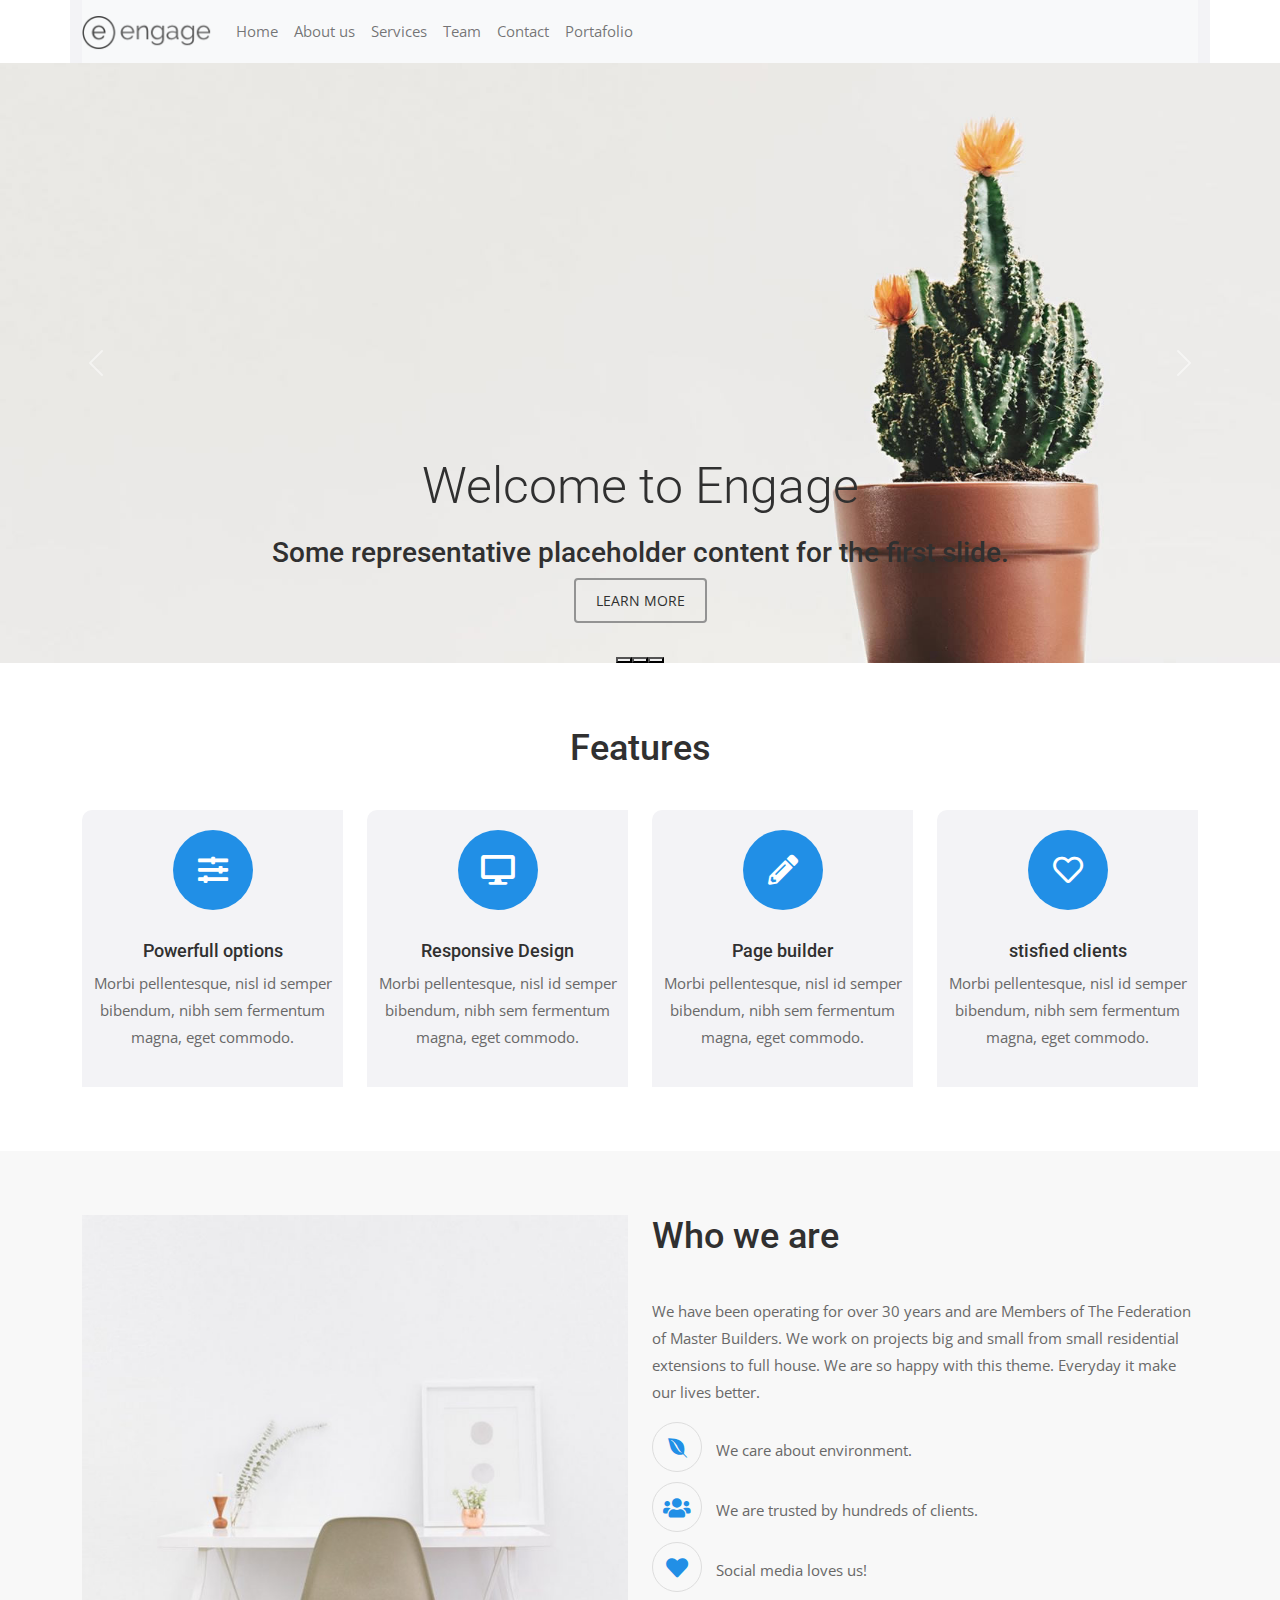
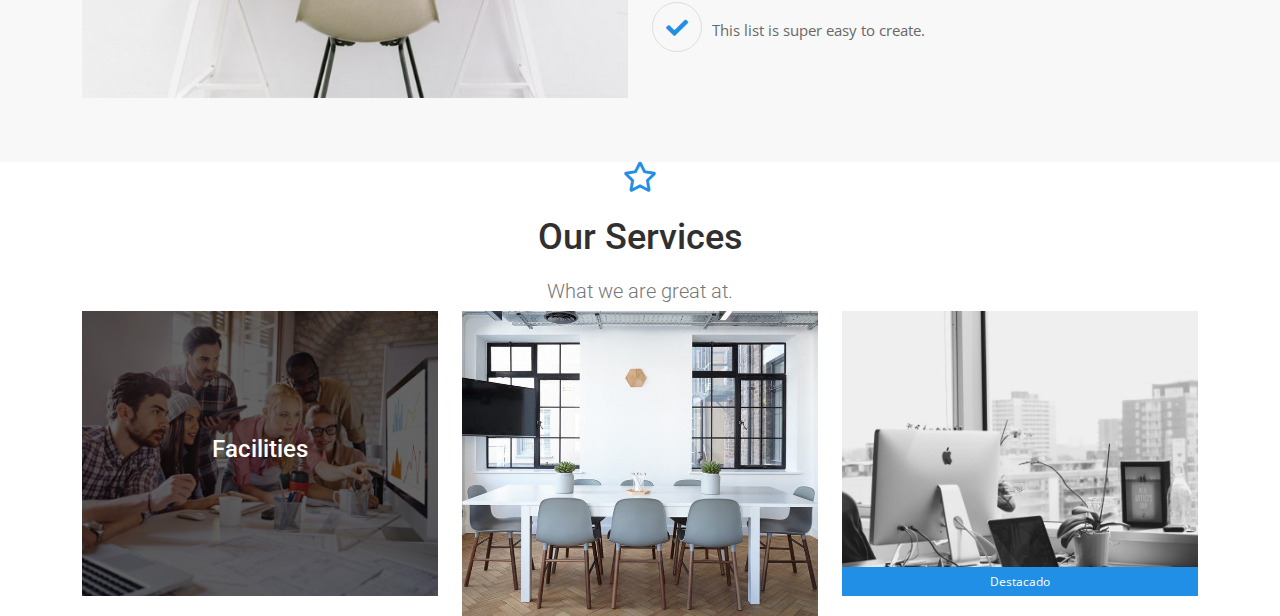
<file: index.html>
<!doctype html>
<html>
<head>
<meta charset="utf-8">
<meta name="viewport" content="width=device-width, initial-scale=1.0">
<title>Home Page - Engage</title>
<link href="img/favicon.png" rel="shortcut icon">
<link href="css/bootstrap.min.css" rel="stylesheet">
<link href="https://cdnjs.cloudflare.com/ajax/libs/font-awesome/5.15.2/css/all.min.css" rel="stylesheet">
<link href="css/style.css" rel="stylesheet">
	
<meta name="Description" content="Sitio de información y servicios que ofrecemos para el desarrollo de agencias de publicidad en Honduras.">
	<meta name="Keywords" content="publicidad, publicidad en Honduras, agencias de publicidad, agencias.">
<!-- Open Graph -->
<meta property="og.title" content="Home Page - Engage">
<meta property="og.url" content="https://josefferhn.github.io/Engage/">
<meta property="og. description" content="Información de contacto para nuestro sitio , en donde puedes enviar un mensaje o encontrar nuestra direción para tu visita.">
<meta property="og. image" content="https://josefferhn.github.io/Engage/img/logo-dark.png">
</head>

<body>
	
	<header class="container">
		<nav class="navbar navbar-expand-lg navbar-light bg-light">
  <a class="navbar-brand" href="index.html"><img src="img/logo-dark.png" alt="logo" class="img-fluid"></a>
  <button class="navbar-toggler" type="button" data-toggle="collapse" data-target="#navbar" aria-controls="navbar" aria-expanded="false" aria-label="Toggle navigation">
    <span class="navbar-toggler-icon"></span>
  </button>

  <div class="collapse navbar-collapse" id="navbar">
    <ul class="navbar-nav mr-auto">
      <li class="nav-item active">
        <a class="nav-link" href="index.html">Home</a>
      </li>
      <li class="nav-item">
        <a class="nav-link" href="#">About us</a>
      </li>
      <li class="nav-item">
        <a class="nav-link" href="#">Services</a>
      </li>
		<li class="nav-item">
        <a class="nav-link" href="#">Team</a>
      </li>
		<li class="nav-item">
        <a class="nav-link" href="contact.html">Contact</a>
      </li>
		<li class="nav-item">
        <a class="nav-link" href="#">Portafolio</a>
      </li>
    </ul>

  </div>
</nav>
	
	
	</header>
	
	<section id="hero" class="d-none">
		<div class="container">
			<h1>Welcome to Engage</h1>
			<h3>This is an awesome, easy to user Hero Slider</h3>
			<a href="#" class="btn btn-light">Learn More</a>
		</div>	
	</section>
	
	<section id="hero-slide">
<div id="carouselExampleCaptions" class="carousel slide" data-bs-ride="carousel">
  <div class="carousel-indicators">
    <button type="button" data-bs-target="#carouselExampleCaptions" data-bs-slide-to="0" class="active" aria-current="true" aria-label="Slide 1"></button>
    <button type="button" data-bs-target="#carouselExampleCaptions" data-bs-slide-to="1" aria-label="Slide 2"></button>
    <button type="button" data-bs-target="#carouselExampleCaptions" data-bs-slide-to="2" aria-label="Slide 3"></button>
  </div>
  <div class="carousel-inner">
    <div class="carousel-item active">
      <img src="img/full-1.jpg" class="d-block w-100" alt="...">
      <div class="carousel-caption d-md-block">
        <h1>Welcome to Engage</h1>
        <h3>Some representative placeholder content for the first slide.</h3>
		  <a href="#" class="btn btn-light">Learn More</a>
      </div>
    </div>
    <div class="carousel-item">
      <img src="img/full-2.jpg" class="d-block w-100" alt="...">
      <div class="carousel-caption d-md-block">
        <h1>Welcome to Engage</h1>
        <3>Some representative placeholder content for the second slide.</3>
		  <a href="#" class="btn btn-light">Learn More</a>
      </div>
    </div>
  </div>
	
  <a class="carousel-control-prev" data-bs-target="#carouselExampleCaptions"  data-bs-slide="prev">
    <span class="carousel-control-prev-icon" aria-hidden="true"></span>
    <span class="visually-hidden">Previous</span>
  </a>
  <a class="carousel-control-next" data-bs-target="#carouselExampleCaptions"  data-bs-slide="next">
    <span class="carousel-control-next-icon" aria-hidden="true"></span>
    <span class="visually-hidden">Next</span>
  </a>
</div>
	</section>
	
	<section id="features" class="section">
		<div class="container">
			
			<h2 class="titulo">Features</h2>
			
			<div class="row">
				<article class="col-lg-3 col-sm-6 col-12">
					<div class="feature">
						<span class="circulo"><i class="fas fa-sliders-h"></i></span>
						<h4>Powerfull options</h4>
						<p>Morbi pellentesque, nisl id semper bibendum, nibh sem fermentum magna, eget commodo.</p>
					</div>
					
				</article>
				
				<article class="col-lg-3 col-sm-6 col-12">
					<div class="feature">
						<span class="circulo"><i class="fas fa-desktop"></i></span>
						<h4>Responsive Design</h4>
						<p>Morbi pellentesque, nisl id semper bibendum, nibh sem fermentum magna, eget commodo.</p>
					</div>
					
				</article>
				
				<article class="col-lg-3 col-sm-6 col-12">
					<div class="feature">
					<span class="circulo"><i class="fas fa-pencil-alt"></i></span>
					<h4>Page builder</h4>
					<p>Morbi pellentesque, nisl id semper bibendum, nibh sem fermentum magna, eget commodo.</p>	
					</div>
		
				</article>
				
				<article class="col-lg-3 col-sm-6 col-12">
					<div class="feature">
					<span class="circulo"><i class="far fa-heart"></i></span>
					<h4>stisfied clients</h4>
					<p>Morbi pellentesque, nisl id semper bibendum, nibh sem fermentum magna, eget commodo.</p>	
					</div>
		
				</article>
				
			</div>		
		</div>	
	</section>
	
	<section id="who" class="section">
		<div class="container">
			<div class="row">
				<article class="col-lg-6 col-sm-6 col-12">
					<img src="img/square-6.jpg" alt="square" class="img-fluid">
				</article>
				
				<article class="col-lg-6 col-sm-6 col-12">
					<h2 class="titulo">Who we are</h2>
					<p>We have been operating for over 30 years and are Members of The Federation of Master Builders. We work on projects big and small from small residential extensions to full house. We are so happy with this theme. Everyday it make our lives better.</p>
					
					<ul class="list-icon list-unstyled">
						<li><i class="fab fa-envira"></i> We care about environment.</li>
						<li><i class="fas fa-users"></i> We are trusted by hundreds of clients.</li>
						<li><i class="fas fa-heart"></i> Social media loves us!</li>
						<li><i class="fas fa-check"></i>This list is super easy to create. </li>
					</ul>
					
				</article>
			</div>
		</div>
		
	</section>
	
	
	<section id="services">
		<div class="container">
			<div class="text-center">
			<i class="far fa-star"></i>
			<h2 class="titulo">Our Services</h2>
			<h3 class="subtitulo">What we are great at.</h3>
			</div>
				<div class="row" mt-3>
					
					<article class="col-lg-4 clo-sm-12">
						<div class="servicio">
							<img src="img/square-2.jpg" class="img-fluid" alt="square">
							<div class="overlay"></div>
								<div class="servicio-texto">
									<h4>Facilities</h4>	
								</div>
						</div>
					</article>
					
					<article class="col-lg-4 clo-sm-12">
						<div class="servicio">
							<img src="img/square-3.jpg" class="img-fluid" alt="square">
								<div class="servicio-texto-oculto">
									<h4>Facilities</h4>
									<p>Lorem ipsum dolor sit amet, consectetur adipisicing elit. Tempore, animi.</p>
								</div>
						</div>
					</article>
					
					<article class="col-lg-4 clo-sm-12">
					<div class="servicio imagen">
							<img src="img/square-8.jpeg" class="img-fluid" alt="square">
								<div class="servicio-texto-oculto">
									<h4>Location</h4>
									<a href="#"><i class="fas fa-external-link-alt"></i></a>
								</div>
								<div class="etiqueta">
									Destacado
								</div>
						</div>
					</article>
					
				</div>
		</div>
	</section>
	
	<script src="js/jquery.min.js"></script>
	<script src="js/bootstrap.min.js"></script>
	<!-- Global site tag (gtag.js) - Google Analytics -->
<script async src="https://www.googletagmanager.com/gtag/js?id=UA-192150234-1"></script>
<script>
  window.dataLayer = window.dataLayer || [];
  function gtag(){dataLayer.push(arguments);}
  gtag('js', new Date());

  gtag('config', 'UA-192150234-1');
</script>

	
</body>
</html>
</file>
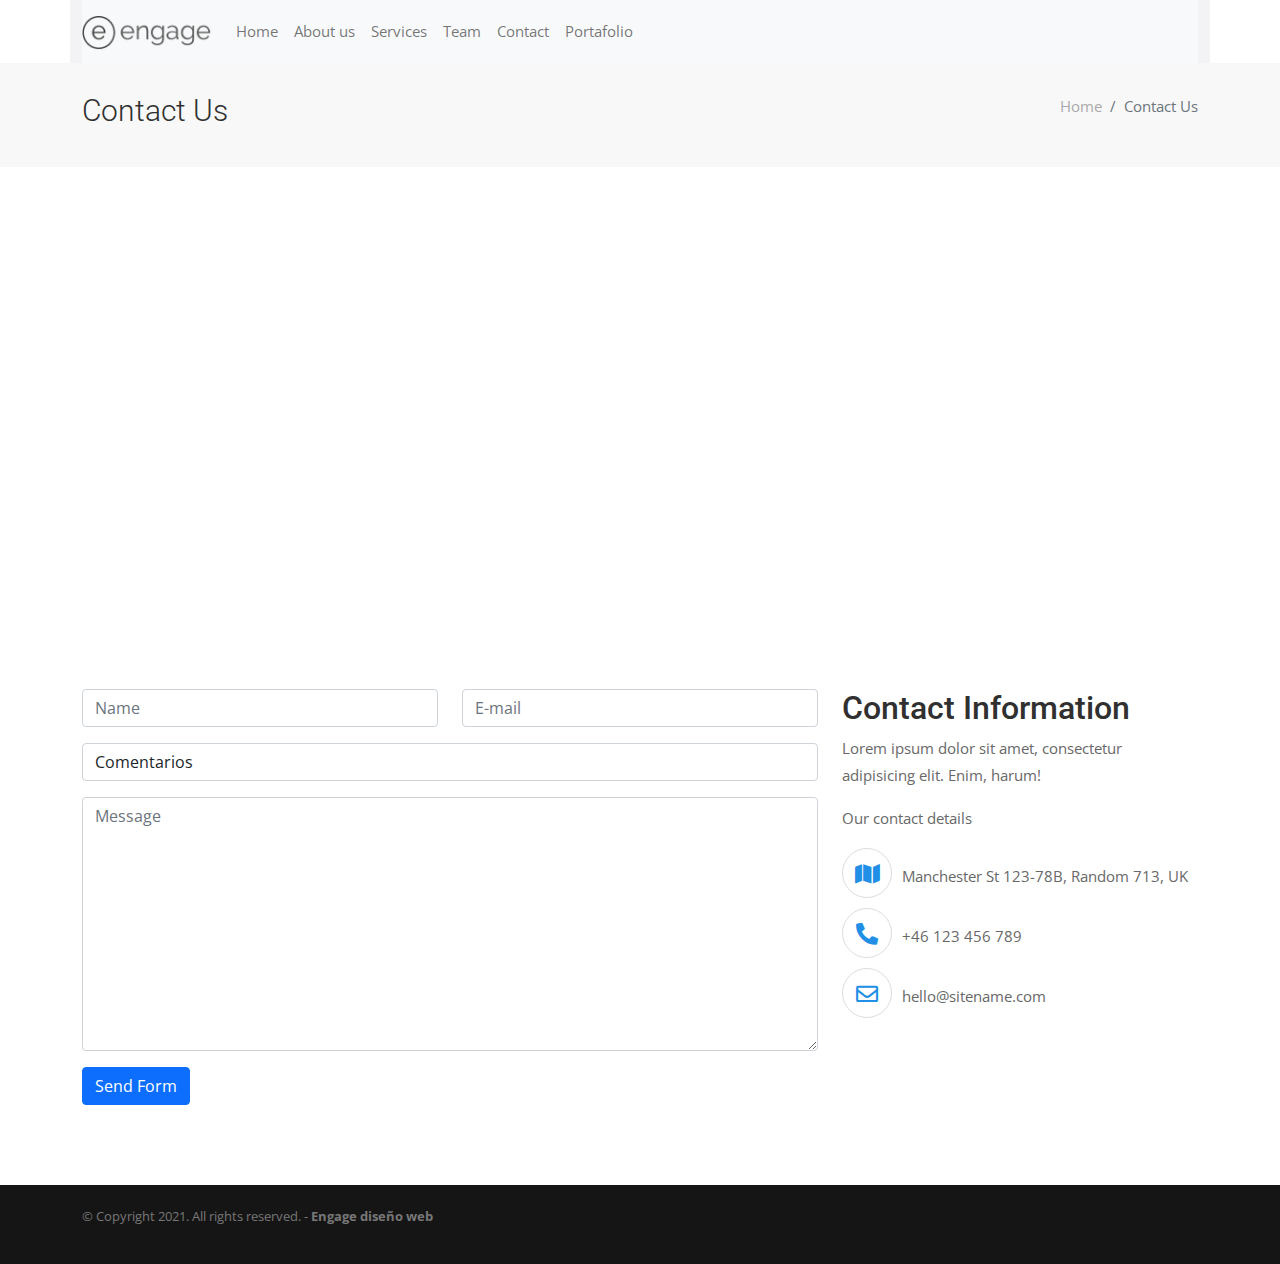
<file: contact.html>
<!doctype html>
<html>
<head>
<meta charset="utf-8">
<meta name="viewport" content="width=device-width, initial-scale=1.0">
<title>Contact Us - Engage</title>
<link href="img/favicon.png" rel="shortcut icon">
<link href="css/bootstrap.min.css" rel="stylesheet">
<link href="https://cdnjs.cloudflare.com/ajax/libs/font-awesome/5.15.2/css/all.min.css" rel="stylesheet">
<link href="css/style.css" rel="stylesheet">
	
<!-- SEO -->
	<meta name="Description" content="Información de contacto para nuestro sitio , en donde puedes enviar un mensaje o encontrar nuestra direción para tu visita.">
	<meta name="Keywords" content="contact, contacto, contáctanos, contacto engage, cómo encontrar a engage, engage ubicación, teléfonos de engage.">
<!-- Open Graph -->
	<meta property="og.title" content="Contact Us - Engage">
	<meta property="og.url" content="https://josefferhn.github.io/Engage/contact.html">
	<meta property="og. description" content="Información de contacto para nuestro sitio , en donde puedes enviar un mensaje o encontrar nuestra direción para tu visita.">
	<meta property="og. image" content="https://josefferhn.github.io/Engage/img/logo-dark.png">

</head>

<body>
	
<header class="container">
		<nav class="navbar navbar-expand-lg navbar-light bg-light">
  <a class="navbar-brand" href="index.html"><img src="img/logo-dark.png" alt="logo" class="img-fluid"></a>
  <button class="navbar-toggler" type="button" data-toggle="collapse" data-target="#navbar" aria-controls="navbar" aria-expanded="false" aria-label="Toggle navigation">
    <span class="navbar-toggler-icon"></span>
  </button>

  <div class="collapse navbar-collapse" id="navbar">
    <ul class="navbar-nav mr-auto">
      <li class="nav-item">
        <a class="nav-link" href="index.html">Home</a>
      </li>
      <li class="nav-item">
        <a class="nav-link" href="#">About us</a>
      </li>
      <li class="nav-item">
        <a class="nav-link" href="#">Services</a>
      </li>
		<li class="nav-item">
        <a class="nav-link" href="#">Team</a>
      </li>
		<li class="nav-item active">
        <a class="nav-link" href="contact.html">Contact</a>
      </li>
		<li class="nav-item">
        <a class="nav-link" href="#">Portafolio</a>
      </li>
    </ul>

  </div>
</nav>
	
	
	</header>	
	
	
	<section id="page-title">
		<div class="container">
			
			
			<div class="row">
				<article class="col-lg-6 col-sm-12">
					<h1>Contact Us</h1>
				</article>
				
				<article class="col-lg-6 col-sm-12">
					<ol class="breadcrumb float-end">
    					<li class="breadcrumb-item"><a href="index.html">Home</a></li>
   						<li class="breadcrumb-item active" aria-current="page">Contact Us</li>
					</ol>
				</article>
			</div>
			
		</div>
	
	</section>
	
	
	<section id="map">
		<iframe src="https://www.google.com/maps/embed?pb=!1m18!1m12!1m3!1d3869.8485361535973!2d-87.18666468521691!3d14.086116990131709!2m3!1f0!2f0!3f0!3m2!1i1024!2i768!4f13.1!3m3!1m2!1s0x0%3A0x0!2zMTTCsDA1JzEwLjAiTiA4N8KwMTEnMDQuMSJX!5e0!3m2!1ses-419!2shn!4v1615418608084!5m2!1ses-419!2shn" width="100%" height="450" style="border:0;" allowfullscreen="" loading="lazy"></iframe>
	</section>
	
	<section id="contact" class="section">
		<div class="container">
			<div class="row">
				<article class="col-lg-8 col-sm6 col-12">
					
					<form name="form-contact" id="form-contact" method="post" action="">
						
						<div class="mb-3 row">
							<article class="col-lg-6 col-ms-12">
								<input type="text" name="name" id="name" class="form-control" placeholder="Name" required>
							</article>
							
							<article class="col-lg-6 col-ms-12">
								<input type="e-mail" name="e-mail" id="e-mail" class="form-control" placeholder="E-mail" required>
							</article>
							
						</div>
						
						<div class="mb-3">
							<select name="subject" id="subject" class="form-control">
								<option value="Comentario">Comentarios</option>
								<option value="Consulta">Consulta</option>
							</select>
						</div>
						
						<div class="mb-3">
							<textarea name="message" id="message" class="form-control" rows="10" placeholder="Message" requided></textarea>
						</div>
						
						<div class="mb-3">
							<button tupe="submit" class="btn btn-primary">Send Form</button>
						</div>
						
					</form>
					
				</article>
				
				<article class="col-lg-4 col-sm6 col-12">
					<h2>Contact Information</h2>
					<p>Lorem ipsum dolor sit amet, consectetur adipisicing elit. Enim, harum!</p>
					<p>Our contact details</p>
					
					<ul class="list-icon list-unstyled">
						<li><i class="fas fa-map"></i>Manchester St 123-78B, Random 713, UK</li>
						<li><i class="fas fa-phone-alt"></i>+46 123 456 789</li>
						<li><i class="far fa-envelope"></i>hello@sitename.com</li>
					</ul>
				</article>
			</div>
		</div>
	
	</section>
	<footer>
		<div class="container">
			<p>&copy; Copyright 2021. All rights reserved. - <b>Engage diseño web</b></p>
		</div>
	</footer>
	
	
	
	<script src="js/jquery.min.js"></script>
	<script src="js/bootstrap.min.js"></script>
	<!-- Global site tag (gtag.js) - Google Analytics -->
<script async src="https://www.googletagmanager.com/gtag/js?id=UA-192150234-1"></script>
<script>
  window.dataLayer = window.dataLayer || [];
  function gtag(){dataLayer.push(arguments);}
  gtag('js', new Date());

  gtag('config', 'UA-192150234-1');
</script>

	
</body>
</html>
</file>
<file: css/style.css>
@import url('https://fonts.googleapis.com/css2?family=Open+Sans:wght@300;400;600;700&family=Roboto:wght@100;300;500;700&display=swap');
@font-face {
    font-family: 'RobotoRegular';
    src: url(../fonts/Roboto-Regular.ttf) format('TrueType');
}
:root{
	--color-negro:#303030;
	--color-contenido:#686868;
	--fondo-gris:#f3f3f6;
	--fondo-gris-claro:#f8f8f8;
	--menu-hover:#000;
	--color-azul:#218fe6;
}
body{
	font-family: 'Open Sans', sans-serif;
	font-size: 15px;
	color: var(--color-contenido);
	line-height: 1.8;
}
header{
	background-color: var(--fondo-gris);
	padding: 20px,0;
}
header img{
	width: 150px;
}
h1,h2,h3,h4,h5,h6{
	color: var(--color-negro);
	font-family: 'Roboto', sans-serif;
}

#hero{
	background-image: url("../img/full-1.jpg");
	background-position: top center;
	background-size: cover;
	padding: 10% 0;
}

#hero h1,
#hero-slide h1{
	font-size: 50px;
	margin-bottom: 20px;
	font-weight: 300;
}

#hero h3{
	font-size: 24px;
	margin-bottom: 40px;
	font-weight: 300;
}

#hero .btn-light,
#hero-slide .btn-light{
	background-color: transparent;
	border: 2px solid #939393;
	padding: 10px 20px;
	text-transform: uppercase;
	color: var(--color-negro);
	font-size: 14px;
	font-weight: 700px;
}

#hero .btn-light:hover,
#hero-slide .btn-light:hover{
	background-color: #333;
	color: #FFFFFF;
	border-color: #333;
}

.section{
	padding: 5% 0;
}

#features{
	text-align:center;
	
}

.circulo{
	width: 80px;
	height: 80px;
	line-height: 80px;
	border-radius: 100%;
	background-color: var(--color-azul);
	display:block;
	margin: auto;
	color: #FFFFFF;
	font-size: 30px;
	text-align: center;
	transition: all 0.06s ease-in-out;
}

.titulo{
	font-size: 36px;
	font-weight: 300px;
	margin-bottom: 40px;
}

.subtitulo{
	font-size: 20px;
	color:#777777;
	font-weight: 300;
}

#contact .titulo{
	color: #FFFFFF;
	font-size: 50px;
}

#features h4{

	font-size: 18px;
	margin-top: 30px;
}

#features .circulo:hover{
	background-color: var(--color-negro);
}

#features .feature{
	background-color: var(--fondo-gris);
	padding: 20px 10px;
	border-top-left-radius: 10px;
}

#features .feature:hover .circulo{
	background-color: var(--color-negro);
	transition: all 0.06s ease-in-out;
}

#who{
	background-color: var(--fondo-gris-claro);
}

.list-icon i{
	width: 50px;
	height: 50px;
	line-height: 50px;
	border-radius: 100%;
	color: var(--color-azul);
	display: inline-block;
	text-align: center;
	border: 1px solid #ddd;
	font-size: 22px;
	margin-right: 10px;
}

.list-icon li{
	margin-bottom: 10px;
}

.list-icon i:hover{
	color: var(--color-negro);
}

#services .titulo{
	margin-bottom: 20px;
	margin-top: 20px;
}

#services i{
	font-size: 30px;
	color: var(--color-azul);
	
}

.servicio{
	position: relative;
	overflow: hidden;
}
.overlay{
	position: absolute;
	width: 100%;
	height: 100%;
	top: 0;
	left: 0;
	z-index: 1;
	background-color:rgba(0,0,0,0.60);
}

.servicio-texto{
	position: absolute;
	width: 100%;
	height: 100%;
	top: 0;
	right: 0;
	text-align: center;
	z-index: 1000;
	color: #fff;
	display: flex;
	align-items: center;
	justify-content: center
}

.servicio-texto h4,
.servicio-texto-oculto h4,
#services .servicio i{
	color: #fff;
}

.servicio-texto-oculto{
	position: absolute;
	width: 100%;
	height: 100%;
	top: 0;
	right: 0;
	text-align: center;
	color: #fff;
	opacity: 0;
	z-index: 100;
	display: grid;
	align-content: center;
	transition: all 0.5s ease-in;
	background-color:rgba(0,0,0,0.60);
}

.servicio:hover .servicio-texto-oculto{
	opacity: 1;
	transition: all 0.5s ease-in;
}

.servicio.imagen img{
	filter: grayscale(1);
	transition: all 0.5s ease-in;
}

.servicio.imagen:hover img{
	filter: grayscale(0);
	transform: scale(1.25);
	transition: all 0.5s ease-in;
}

.etiqueta{
	position: absolute;
	bottom: 0;
	right: 0;
	background-color: var(--color-azul);
	color: #fff;
	font-size: 12px;
	padding: 4px;
	z-index: 2000;
	width: 100%;
	text-align: center;
}

#page-title{
	background-color: var(--fondo-gris-claro);
	padding: 30px 0;
}

#page-title h1{
	font-size: 30px;
	font-weight: 300;
}

.breadcrumb a{
	text-decoration: none;
	color: #aaa;
}

.breadcrumb a:hover{
	color: var(--color-azul);
}

footer{
	background-color: #151515;
	color: #777;
	padding: 20px 0;
	font-size: 13px;
}
</file>
